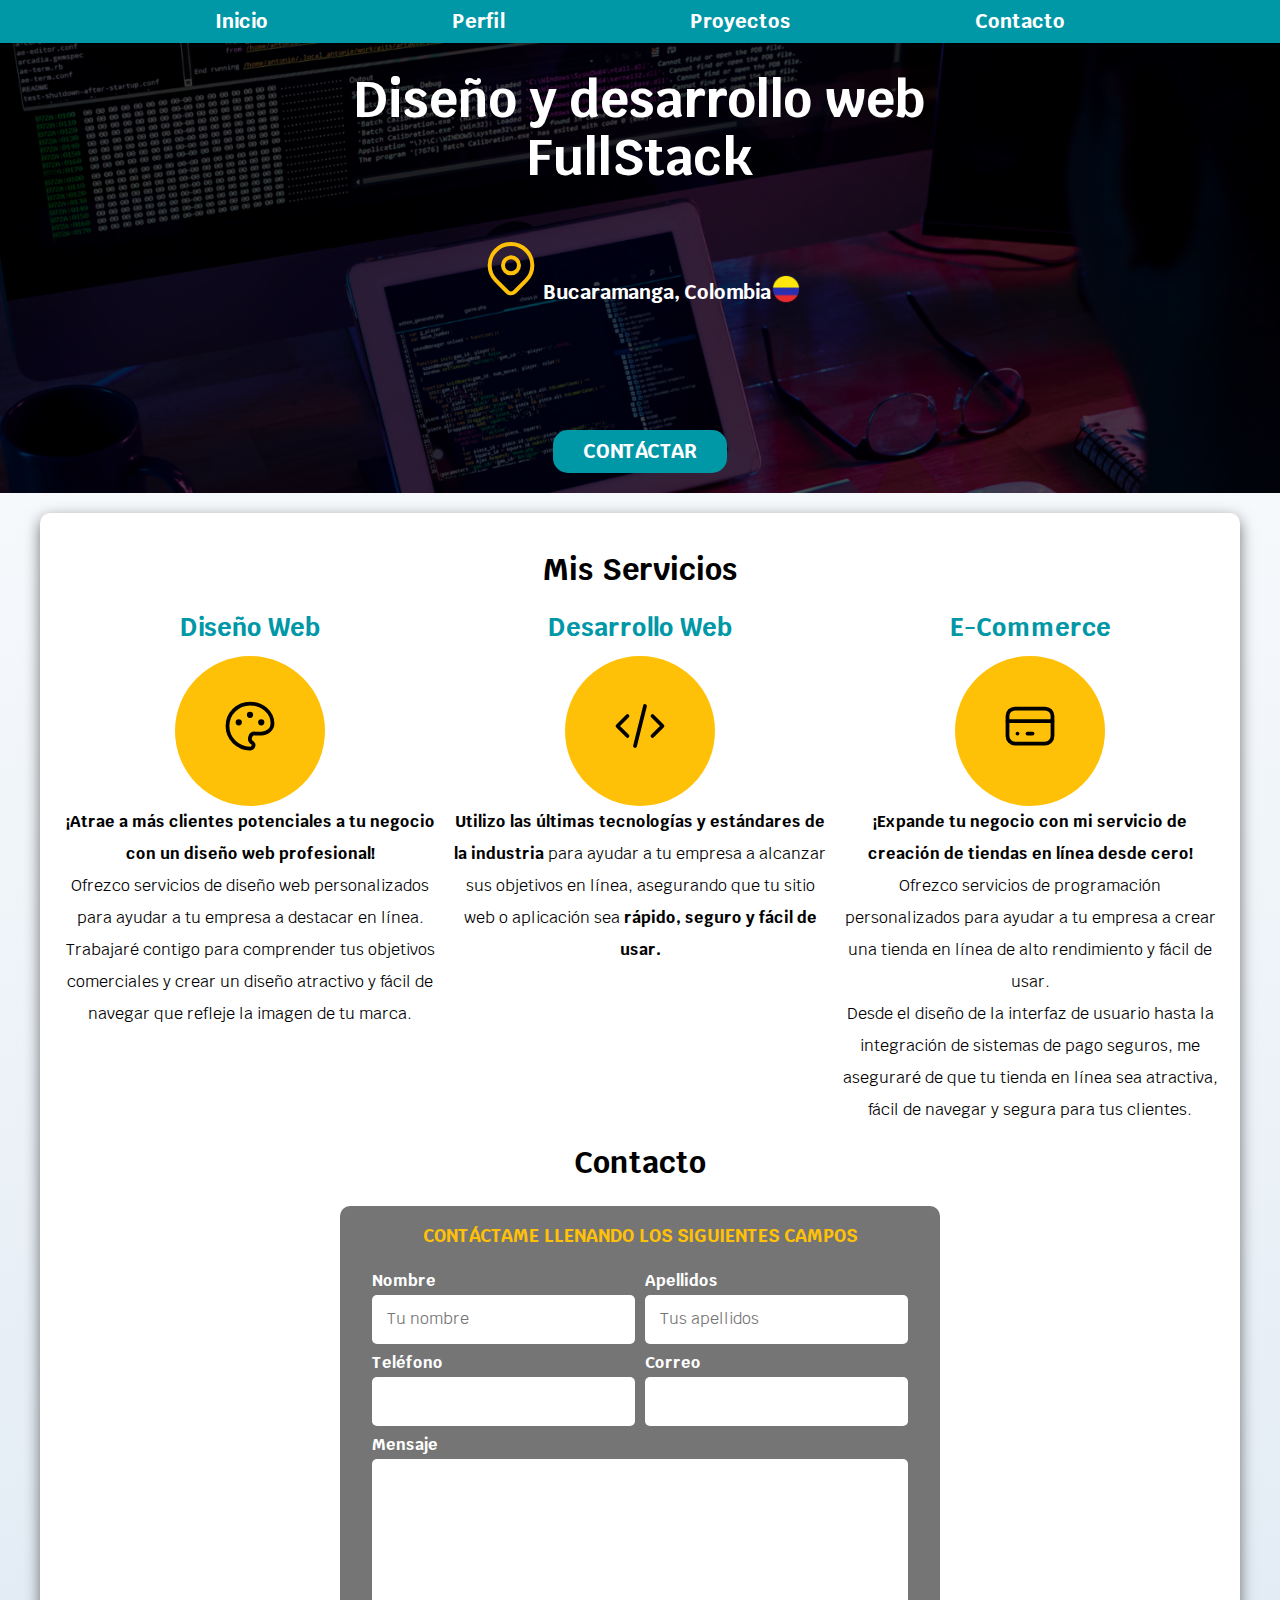
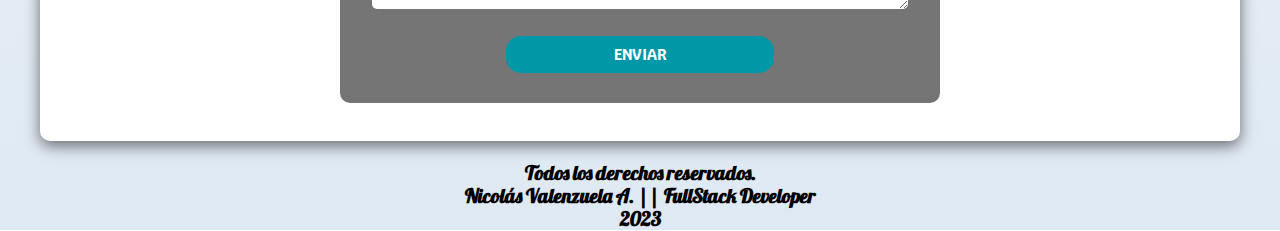
<file: index.html>
<!DOCTYPE html>
<html lang="es-CO">
<head>
    <meta charset="UTF-8">
    <meta http-equiv="X-UA-Compatible" content="IE=edge">
    <meta name="viewport" content="width=device-width, initial-scale=1.0">
    <title>Valanio</title>
    <link rel="preload" href="./Css/normalice.css" as="style">
    <link rel="stylesheet" href="./Css/normalice.css">
    <link rel="stylesheet" href="./Css/stylesindex.css">
</head>
<body>
    
    <!-- <header>
        <h1 class="titulo">Nicol&aacute;s Valenzuela A. <span class="span">Developer </span></h1>
    </header> -->
    
    <div class="nav-background">
        <nav class="nav-principal contenedor">
            <a href="index.html">Inicio</a>
            <a href="./Pages/Sobremi.html">Perfil</a>
            <a href="./Pages/Proyectos.html">Proyectos</a>
            <a href="./Pages/Contacto.html">Contacto</a>
        </nav>
    </div>

    <section class="hero">
        <div class="contenido-hero">
            <h2>Diseño y desarrollo web <br> FullStack</h2>
            <div class="ubicacion">
                <p><svg xmlns="http://www.w3.org/2000/svg" class="icon icon-tabler icon-tabler-map-pin" width="64" height="64" viewBox="0 0 24 24" stroke-width="1.5" stroke="#ffc107" fill="none" stroke-linecap="round" stroke-linejoin="round">
                    <path stroke="none" d="M0 0h24v24H0z" fill="none"/>
                    <circle cx="12" cy="11" r="3" />
                    <path d="M17.657 16.657l-4.243 4.243a2 2 0 0 1 -2.827 0l-4.244 -4.243a8 8 0 1 1 11.314 0z" />
                  </svg></p>
                <p class="location">Bucaramanga, Colombia </p> <div class="bandera"></div>
            </div>
            <a class="boton" href="./Pages/Contacto.html">Cont&aacute;ctar</a>
        </div>
    </section>

    <main class="contenedor sombra">

        <h2 class="titlemain">Mis Servicios</h2>
        
        <div class="servicios">

                    <section class="servicio">
            
                        <h3>Diseño Web</h3>
                        <div class="iconos">                            
                            <p><svg xmlns="http://www.w3.org/2000/svg" class="icon icon-tabler icon-tabler-palette" width="60" height="60" viewBox="0 0 24 24" stroke-width="1.5" stroke="#000000" fill="none" stroke-linecap="round" stroke-linejoin="round">
                                <path stroke="none" d="M0 0h24v24H0z" fill="none"/>
                                <path d="M12 21a9 9 0 1 1 0 -18a9 8 0 0 1 9 8a4.5 4 0 0 1 -4.5 4h-2.5a2 2 0 0 0 -1 3.75a1.3 1.3 0 0 1 -1 2.25" />
                                <circle cx="7.5" cy="10.5" r=".5" fill="currentColor" />
                                <circle cx="12" cy="7.5" r=".5" fill="currentColor" />
                                <circle cx="16.5" cy="10.5" r=".5" fill="currentColor" />
                              </svg></p>
                            </div>
                            <p> <b> ¡Atrae a m&aacute;s clientes potenciales a tu negocio con un diseño web profesional!</b><br>Ofrezco servicios de diseño web personalizados para ayudar a tu empresa a destacar en l&iacute;nea. Trabajar&eacute; contigo para comprender tus objetivos comerciales y crear un diseño atractivo y f&aacute;cil de navegar que refleje la imagen de tu marca. </p>
                    </section>
                    
                    <section class="servicio">
                        <h3>Desarrollo Web</h3>
                        <div class="iconos">
                            <p><svg xmlns="http://www.w3.org/2000/svg" class="icon icon-tabler icon-tabler-code" width="60" height="60" viewBox="0 0 24 24" stroke-width="1.5" stroke="#000000" fill="none" stroke-linecap="round" stroke-linejoin="round">
                                <path stroke="none" d="M0 0h24v24H0z" fill="none"/>
                                <polyline points="7 8 3 12 7 16" />
                                <polyline points="17 8 21 12 17 16" />
                                <line x1="14" y1="4" x2="10" y2="20" />
                              </svg></p>
                            </div>
                            <p> <b> Utilizo las &uacute;ltimas tecnolog&iacute;as y est&aacute;ndares de la industria </b> para ayudar a tu empresa a alcanzar sus objetivos en l&iacute;nea, asegurando que tu sitio web o aplicaci&oacute;n sea <b> r&aacute;pido, seguro y f&aacute;cil de usar. </b> </p>
                    </section>
                    
                    <section class="servicio">
                        <h3>E-Commerce</h3>
                        <div class="iconos">
                            <p><svg xmlns="http://www.w3.org/2000/svg" class="icon icon-tabler icon-tabler-credit-card" width="60" height="60" viewBox="0 0 24 24" stroke-width="1.5" stroke="#000000" fill="none" stroke-linecap="round" stroke-linejoin="round">
                                <path stroke="none" d="M0 0h24v24H0z" fill="none"/>
                                <rect x="3" y="5" width="18" height="14" rx="3" />
                                <line x1="3" y1="10" x2="21" y2="10" />
                                <line x1="7" y1="15" x2="7.01" y2="15" />
                                <line x1="11" y1="15" x2="13" y2="15" />
                              </svg></p>
                            </div>
                            <p> <b>¡Expande tu negocio con mi servicio de creaci&oacute;n de tiendas en línea desde cero! </b> <br> Ofrezco servicios de programaci&oacute;n personalizados para ayudar a tu empresa a crear una tienda en l&iacute;nea de alto rendimiento y f&aacute;cil de usar. <br> Desde el diseño de la interfaz de usuario hasta la integraci&oacute;n de sistemas de pago seguros, me asegurar&eacute; de que tu tienda en l&iacute;nea sea atractiva, f&aacute;cil de navegar y segura para tus clientes.</p>
                    </section>
        </div>

        <section class="contacto">
            <h2 class="titlemain">Contacto</h2>
    
            <form id="form" class="formulario" action="">
                <fieldset>
                    <legend>Cont&aacute;ctame llenando los siguientes campos</legend>
                    <div class="contenedor-campos">

                        <div class="campo">
                          <label for="">Nombre</label>
                          <input class="input-text" type="text" name="nombre" placeholder="Tu nombre">
                        </div>
    
                        <div class="campo">
                           <label for="">Apellidos</label> 
                           <input class="input-text" type="text" name="apellidos" placeholder="Tus apellidos">
                        </div>
    
                       <div class="campo">
                           <label for="">Tel&eacute;fono</label>
                           <input class="input-text" type="number" name="telefono" maxlength="20" minlength="10">
                        </div>
                    
                       <div class="campo">
                          <label for="">Correo</label>
                          <input class="input-text" name="email"  type="email" >
                       </div>
                    
                      <div class="campo">
                          <label for="">Mensaje</label>
                          <textarea class="textarea" name="mensaje" ></textarea>
                       </div>
    
                      <div class="enviarr">
                         <input class="enviar" type="submit" value="Enviar">
                      </div>
                    </div>
                </fieldset>
            </form>
            <a href="mailto:serviciosvalenzuela1@gmail.com" id="envio">.</a>
        </section>
    </main> 


    <footer class="footer">
        <p>Todos los derechos reservados. <br> Nicol&aacute;s Valenzuela A. || FullStack Developer</p>
        <p>2023</p>
    </footer>
    <script src="./Js/mainindex.js"></script>
</body>
</html>
</file>
<file: Css/stylesindex.css>
@import url('https://fonts.googleapis.com/css2?family=Lobster&display=swap');
@import url('https://fonts.googleapis.com/css2?family=Krub:wght@400;700&display=swap');
:root{
    /* Colores */
    --blanco: #ffffff;
    --negro: #212121;
    --primario: #ffc107;
    --secundario: #0097a7;
    --gris:#757575;
    --grisclaro: #DFE9F3;
    
    /* Fuentes */
    --FuenteTitulo:'Lobster',cursive;
    --FuenteMain:'Krub', sans-serif;

}
html{
    font-size: 62.5%;
    scroll-snap-type: y mandatory;
}
body{
    font-size: 16px;
    font-family: var(--FuenteMain);
    background-image: linear-gradient(to top, var(--grisclaro) 0%, var(--blanco)100%);

}
/* 1 REM === 10 PX */

*{
    margin: 0;
    padding: 0;
    box-sizing: border-box;
}

h2{
    text-align: center;
}
h3{
    margin-bottom: 1.5rem;
    font-weight: 700;
    text-align: center;

}
main h2{
    margin: 2rem 0;
}
.titlemain{
    font-size: 3rem;
    margin-bottom: 2.5rem;
}
.sombra{
    -webkit-box-shadow: 0px 5px 15px 0px rgba(0,0,0,0.54);
-moz-box-shadow: 0px 5px 15px 0px rgba(0,0,0,0.54);
box-shadow: 0px 5px 15px 0px rgba(0,0,0,0.54);
background-color: var(--blanco);
padding: 2rem;
border-radius: 1rem;
}

.titulo{
    text-align: center;
    font-family: var(--FuenteTitulo);
    font-size: 3.9rem;
}
.span{
    font-size: 20px;
    font-size: 2.5rem;
}
.contenedor{
    max-width: 120rem;
    margin: 0 auto; 
}

.nav-background{
    background-color: var(--secundario);
}
.nav-principal{
    display: flex;
    flex-direction: column;
    align-items: center;
    
}
@media (min-width: 768px) {
    .nav-principal{
        flex-direction: row;
        justify-content: space-evenly;
    }
}
.nav-principal a{
    color: var(--blanco);
    text-decoration: none;
    font-size: 2rem;
    font-weight: 700;
    padding: 1rem;
}
.nav-principal a:hover{
    background-color: var(--primario);
    color: var(--negro);
}

.hero{
    background-image: url(../Images/inicio.jpg);
    /* background-position: center; */
    background-repeat: no-repeat;
    background-size:cover;
    height:35rem;
    position: relative;
    margin-bottom: 1.5rem;
}
@media (min-width: 768px) {
    .hero{
        height: 45rem;
        background-size:cover;
        margin-bottom:2rem;
    }
}

.contenido-hero{
position: absolute;
width: 100%;
height: 100%;
background-color: rgba(0, 0, 0, .7);
display: flex;
flex-direction: column;
align-items: center;
text-align: center;
}
.contenido-hero h2{
    color: var(--blanco);
    font-size: 3rem;
    padding-top: 2.8rem;
}
@media (min-width: 768px) {
    .contenido-hero h2{
        font-size:5rem
    }
}
.ubicacion{
    display: flex;
    align-items: flex-end;
    margin-top: 5rem;
}
.location{
    color: var(--blanco);
    font-size: 1.5rem;
    font-weight: 700;
}
.bandera{
    width: 3rem;
    height: 3rem;
    background-image: url(../Images/colombia.png);
    background-position: center;
    background-repeat: no-repeat;
    background-size: cover;
}

.boton{
    background-color: var(--secundario);
    color: var(--blanco);
    padding: .5rem 2rem;
    margin-top: 2rem;
    font-size: 1.5rem;
    text-decoration: none;
    text-transform: uppercase;
    font-weight: bold;
    border: none;
    border-radius: 1.5rem;
    position: absolute;
    bottom: 0;
    margin-bottom: 2rem;
}
@media (min-width: 768px) {
    
    .ubicacion{
        margin-top: 5rem;
    }
    .location{
        color: var(--blanco);
        font-size: 2rem;
        font-weight: 700;
    }

    .boton{
        padding: 1rem 3rem;
        position: absolute;
        bottom: 0;
        margin-bottom: 2rem;
        font-size: 2rem;
    }
}

.boton:hover{
    background-color: var(--primario);
    color: var(--negro);
}
@media (min-width: 1140px) {
    .servicios,.nav-principal,.contacto,.footer{
        scroll-snap-align: center;
        scroll-snap-stop: always;
    }
}
@media (min-width: 768px) {
    .servicios{
        display: grid;
        grid-template-columns: 1fr 1fr 1fr;
        column-gap: 1rem;
    }
}
.servicio{
    display: flex;
    flex-direction: column;
    align-items: center;

}
.servicio h3{
    color: var(--secundario);
    font-weight: 700;
    font-size: 2.5rem;
}
.servicio p{
    line-height: 2;
    text-align: center;
}
.servicio .iconos{
    height: 15rem;
    width: 15rem;
    background-color: var(--primario);
    border-radius: 50%;
    display: flex;
    justify-content: space-evenly;
    align-items: center;
}
.formulario{
    background-color: var(--gris);
    width: min(60rem, 100%);
    margin: 0 auto;
    padding: 2rem;
    border-radius: 1rem;
}

.formulario fieldset{
    border: none;
}
.formulario legend{
    text-align: center;
    font-size: 1.8rem;
    text-transform: uppercase;
    font-weight: 700;
    margin-bottom: 2rem;
    color: var(--primario);
}
@media (min-width: 768px) {
    .contenedor-campos{
        display: grid;
        grid-template-columns: 1fr 1fr;
        column-gap: 1rem;
        grid-template-rows: auto auto 20rem;
        column-gap: 1rem;
}
    .campo:nth-child(5){
        grid-column: 1/3;
    }
    .enviarr{
        grid-column: 1/3;
    }
}
.campo{
    margin-bottom: 1rem;
}
.campo label{
    color: var(--blanco);
    font-weight: bold;
    margin-bottom: .5rem;
    display: block;
}
.input-text,.textarea{
    width: 100%;
    border: none;
    padding: 1.5rem;
    border-radius: .5rem;
    
}
.enviar{
    width: 50%;
    display: flex;
    flex-direction: column;
    align-items: center;
    justify-content: center;
    margin: 0 auto;
    background-color: var(--secundario);
    color: var(--blanco);
    padding: 1rem 2rem;
    /* margin-top: 2rem; */
    font-size: 1.5rem;
    text-decoration: none;
    text-transform: uppercase;
    font-weight: bold;
    border: none;
    border-radius: 1.5rem;
}
.enviar:hover{
    background-color: var(--primario);
    color: var(--negro);
    cursor: pointer;
}
.campo textarea{
    height: 15rem;
}
.footer{
    text-align: center;
    margin-top: 2rem;
}
.footer p{
    font-family: var(--FuenteTitulo);
    font-weight: 700;
    font-size: 2rem;
}
#envio{
    opacity: 0;
}
</file>
<file: Css/normalice.css>
/*! normalize.css v8.0.1 | MIT License | github.com/necolas/normalize.css */

/* Document
   ========================================================================== */

/**
 * 1. Correct the line height in all browsers.
 * 2. Prevent adjustments of font size after orientation changes in iOS.
 */

 html {
    line-height: 1.15; /* 1 */
    -webkit-text-size-adjust: 100%; /* 2 */
  }
  
  /* Sections
     ========================================================================== */
  
  /**
   * Remove the margin in all browsers.
   */
  
  body {
    margin: 0;
  }
  
  /**
   * Render the `main` element consistently in IE.
   */
  
  main {
    display: block;
  }
  
  /**
   * Correct the font size and margin on `h1` elements within `section` and
   * `article` contexts in Chrome, Firefox, and Safari.
   */
  
  h1 {
    font-size: 2em;
    margin: 0.67em 0;
  }
  
  /* Grouping content
     ========================================================================== */
  
  /**
   * 1. Add the correct box sizing in Firefox.
   * 2. Show the overflow in Edge and IE.
   */
  
  hr {
    box-sizing: content-box; /* 1 */
    height: 0; /* 1 */
    overflow: visible; /* 2 */
  }
  
  /**
   * 1. Correct the inheritance and scaling of font size in all browsers.
   * 2. Correct the odd `em` font sizing in all browsers.
   */
  
  pre {
    font-family: monospace, monospace; /* 1 */
    font-size: 1em; /* 2 */
  }
  
  /* Text-level semantics
     ========================================================================== */
  
  /**
   * Remove the gray background on active links in IE 10.
   */
  
  a {
    background-color: transparent;
  }
  
  /**
   * 1. Remove the bottom border in Chrome 57-
   * 2. Add the correct text decoration in Chrome, Edge, IE, Opera, and Safari.
   */
  
  abbr[title] {
    border-bottom: none; /* 1 */
    text-decoration: underline; /* 2 */
    text-decoration: underline dotted; /* 2 */
  }
  
  /**
   * Add the correct font weight in Chrome, Edge, and Safari.
   */
  
  b,
  strong {
    font-weight: bolder;
  }
  
  /**
   * 1. Correct the inheritance and scaling of font size in all browsers.
   * 2. Correct the odd `em` font sizing in all browsers.
   */
  
  code,
  kbd,
  samp {
    font-family: monospace, monospace; /* 1 */
    font-size: 1em; /* 2 */
  }
  
  /**
   * Add the correct font size in all browsers.
   */
  
  small {
    font-size: 80%;
  }
  
  /**
   * Prevent `sub` and `sup` elements from affecting the line height in
   * all browsers.
   */
  
  sub,
  sup {
    font-size: 75%;
    line-height: 0;
    position: relative;
    vertical-align: baseline;
  }
  
  sub {
    bottom: -0.25em;
  }
  
  sup {
    top: -0.5em;
  }
  
  /* Embedded content
     ========================================================================== */
  
  /**
   * Remove the border on images inside links in IE 10.
   */
  
  img {
    border-style: none;
  }
  
  /* Forms
     ========================================================================== */
  
  /**
   * 1. Change the font styles in all browsers.
   * 2. Remove the margin in Firefox and Safari.
   */
  
  button,
  input,
  optgroup,
  select,
  textarea {
    font-family: inherit; /* 1 */
    font-size: 100%; /* 1 */
    line-height: 1.15; /* 1 */
    margin: 0; /* 2 */
  }
  
  /**
   * Show the overflow in IE.
   * 1. Show the overflow in Edge.
   */
  
  button,
  input { /* 1 */
    overflow: visible;
  }
  
  /**
   * Remove the inheritance of text transform in Edge, Firefox, and IE.
   * 1. Remove the inheritance of text transform in Firefox.
   */
  
  button,
  select { /* 1 */
    text-transform: none;
  }
  
  /**
   * Correct the inability to style clickable types in iOS and Safari.
   */
  
  button,
  [type="button"],
  [type="reset"],
  [type="submit"] {
    -webkit-appearance: button;
  }
  
  /**
   * Remove the inner border and padding in Firefox.
   */
  
  button::-moz-focus-inner,
  [type="button"]::-moz-focus-inner,
  [type="reset"]::-moz-focus-inner,
  [type="submit"]::-moz-focus-inner {
    border-style: none;
    padding: 0;
  }
  
  /**
   * Restore the focus styles unset by the previous rule.
   */
  
  button:-moz-focusring,
  [type="button"]:-moz-focusring,
  [type="reset"]:-moz-focusring,
  [type="submit"]:-moz-focusring {
    outline: 1px dotted ButtonText;
  }
  
  /**
   * Correct the padding in Firefox.
   */
  
  fieldset {
    padding: 0.35em 0.75em 0.625em;
  }
  
  /**
   * 1. Correct the text wrapping in Edge and IE.
   * 2. Correct the color inheritance from `fieldset` elements in IE.
   * 3. Remove the padding so developers are not caught out when they zero out
   *    `fieldset` elements in all browsers.
   */
  
  legend {
    box-sizing: border-box; /* 1 */
    color: inherit; /* 2 */
    display: table; /* 1 */
    max-width: 100%; /* 1 */
    padding: 0; /* 3 */
    white-space: normal; /* 1 */
  }
  
  /**
   * Add the correct vertical alignment in Chrome, Firefox, and Opera.
   */
  
  progress {
    vertical-align: baseline;
  }
  
  /**
   * Remove the default vertical scrollbar in IE 10+.
   */
  
  textarea {
    overflow: auto;
  }
  
  /**
   * 1. Add the correct box sizing in IE 10.
   * 2. Remove the padding in IE 10.
   */
  
  [type="checkbox"],
  [type="radio"] {
    box-sizing: border-box; /* 1 */
    padding: 0; /* 2 */
  }
  
  /**
   * Correct the cursor style of increment and decrement buttons in Chrome.
   */
  
  [type="number"]::-webkit-inner-spin-button,
  [type="number"]::-webkit-outer-spin-button {
    height: auto;
  }
  
  /**
   * 1. Correct the odd appearance in Chrome and Safari.
   * 2. Correct the outline style in Safari.
   */
  
  [type="search"] {
    -webkit-appearance: textfield; /* 1 */
    outline-offset: -2px; /* 2 */
  }
  
  /**
   * Remove the inner padding in Chrome and Safari on macOS.
   */
  
  [type="search"]::-webkit-search-decoration {
    -webkit-appearance: none;
  }
  
  /**
   * 1. Correct the inability to style clickable types in iOS and Safari.
   * 2. Change font properties to `inherit` in Safari.
   */
  
  ::-webkit-file-upload-button {
    -webkit-appearance: button; /* 1 */
    font: inherit; /* 2 */
  }
  
  /* Interactive
     ========================================================================== */
  
  /*
   * Add the correct display in Edge, IE 10+, and Firefox.
   */
  
  details {
    display: block;
  }
  
  /*
   * Add the correct display in all browsers.
   */
  
  summary {
    display: list-item;
  }
  
  /* Misc
     ========================================================================== */
  
  /**
   * Add the correct display in IE 10+.
   */
  
  template {
    display: none;
  }
  
  /**
   * Add the correct display in IE 10.
   */
  
  [hidden] {
    display: none;
  }
</file>
